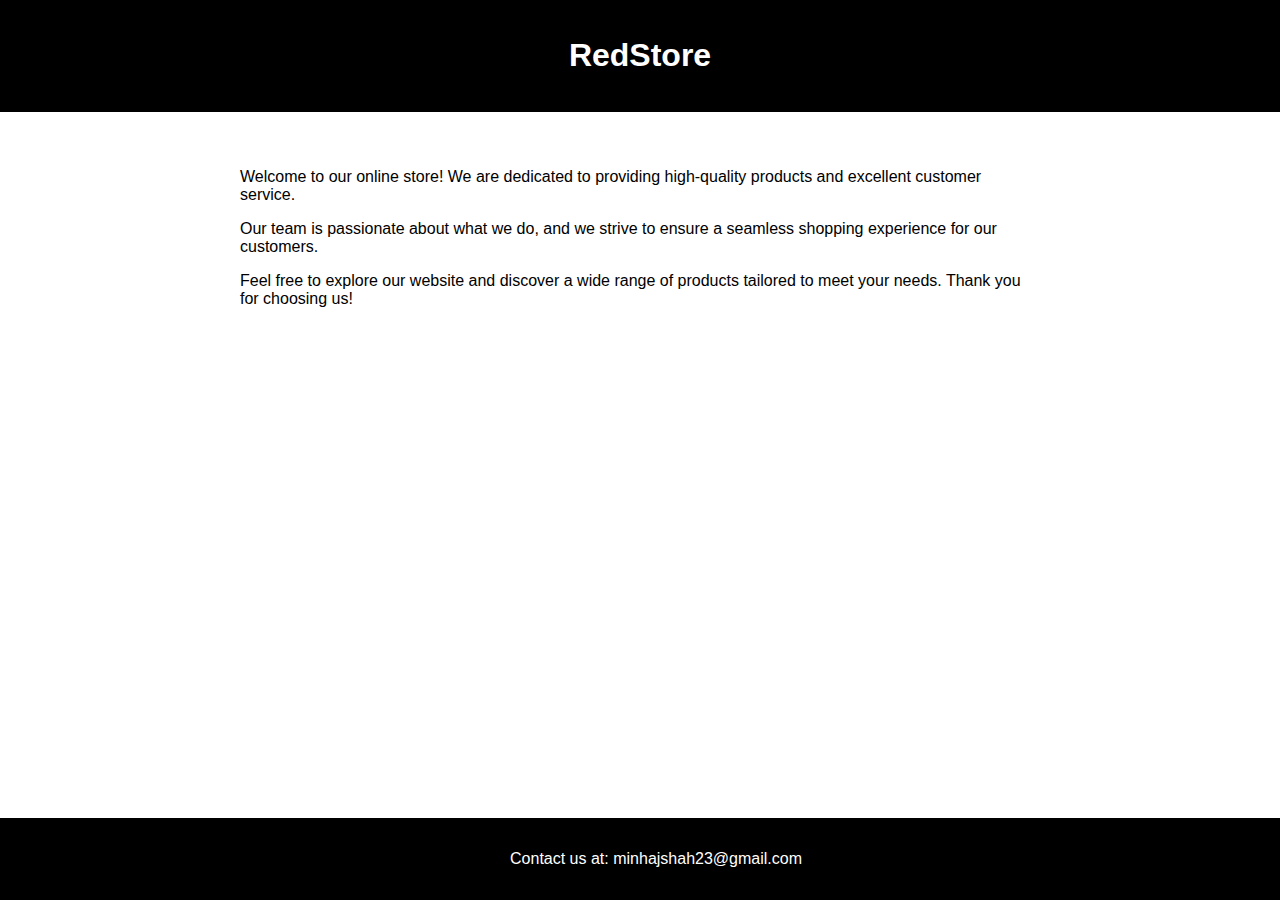
<file: links/about us.html>
<!DOCTYPE html>
<html lang="en">
<head>
    <meta charset="UTF-8">
    <meta name="viewport" content="width=device-width, initial-scale=1.0">
    <link rel="stylesheet" href="about us.css">
    <title>About Us</title>
</head>
<body>
    <header>
        <h1>RedStore</h1>
    </header>
    <section class="about-us-content">
        <p>Welcome to our online store! We are dedicated to providing high-quality products and excellent customer service.</p>
        
        <p>Our team is passionate about what we do, and we strive to ensure a seamless shopping experience for our customers.</p>
        
        <p>Feel free to explore our website and discover a wide range of products tailored to meet your needs. Thank you for choosing us!</p>
    </section>
    <footer>
        <p>Contact us at: minhajshah23@gmail.com</p>
    </footer>
</body>
</html>
</file>
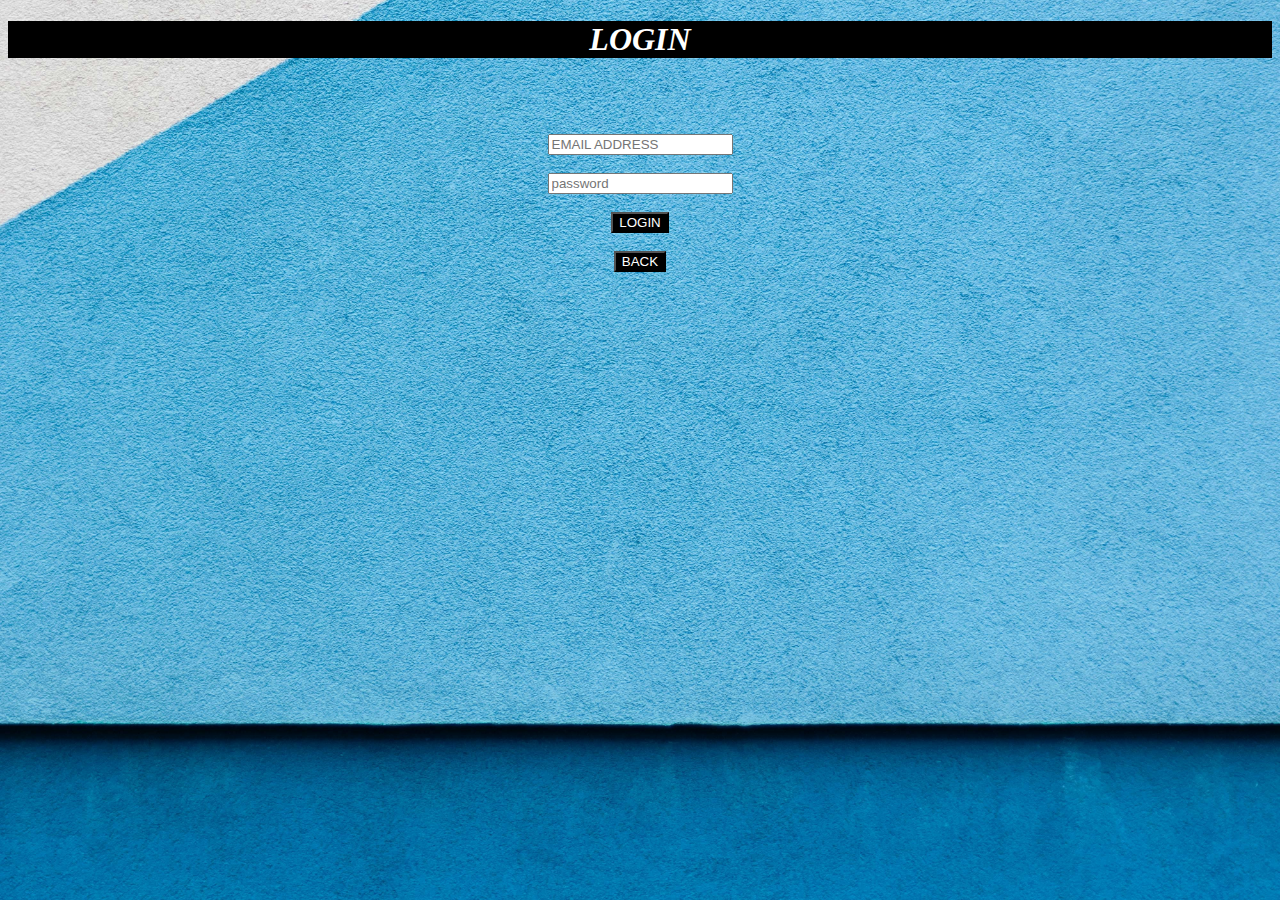
<file: links/login.html>
<!DOCTYPE html>
<html>
<head>
    <title>login</title>
    <link rel="stylesheet" href="login.css">
</head>
<body>
    <div class="container">
    <header><h1>LOGIN</h1></header><br><br><br>
    <form action="../index.html">
        <input type="email"required placeholder="EMAIL ADDRESS"><br><br>
        <input type="password"required placeholder="password"><br><br>
        <a href="../index.html"><button>LOGIN</button></a>
    </form><br>
    <a href="../index.html"><button>BACK</button></a>
    </div>
</body>
</html>
</file>
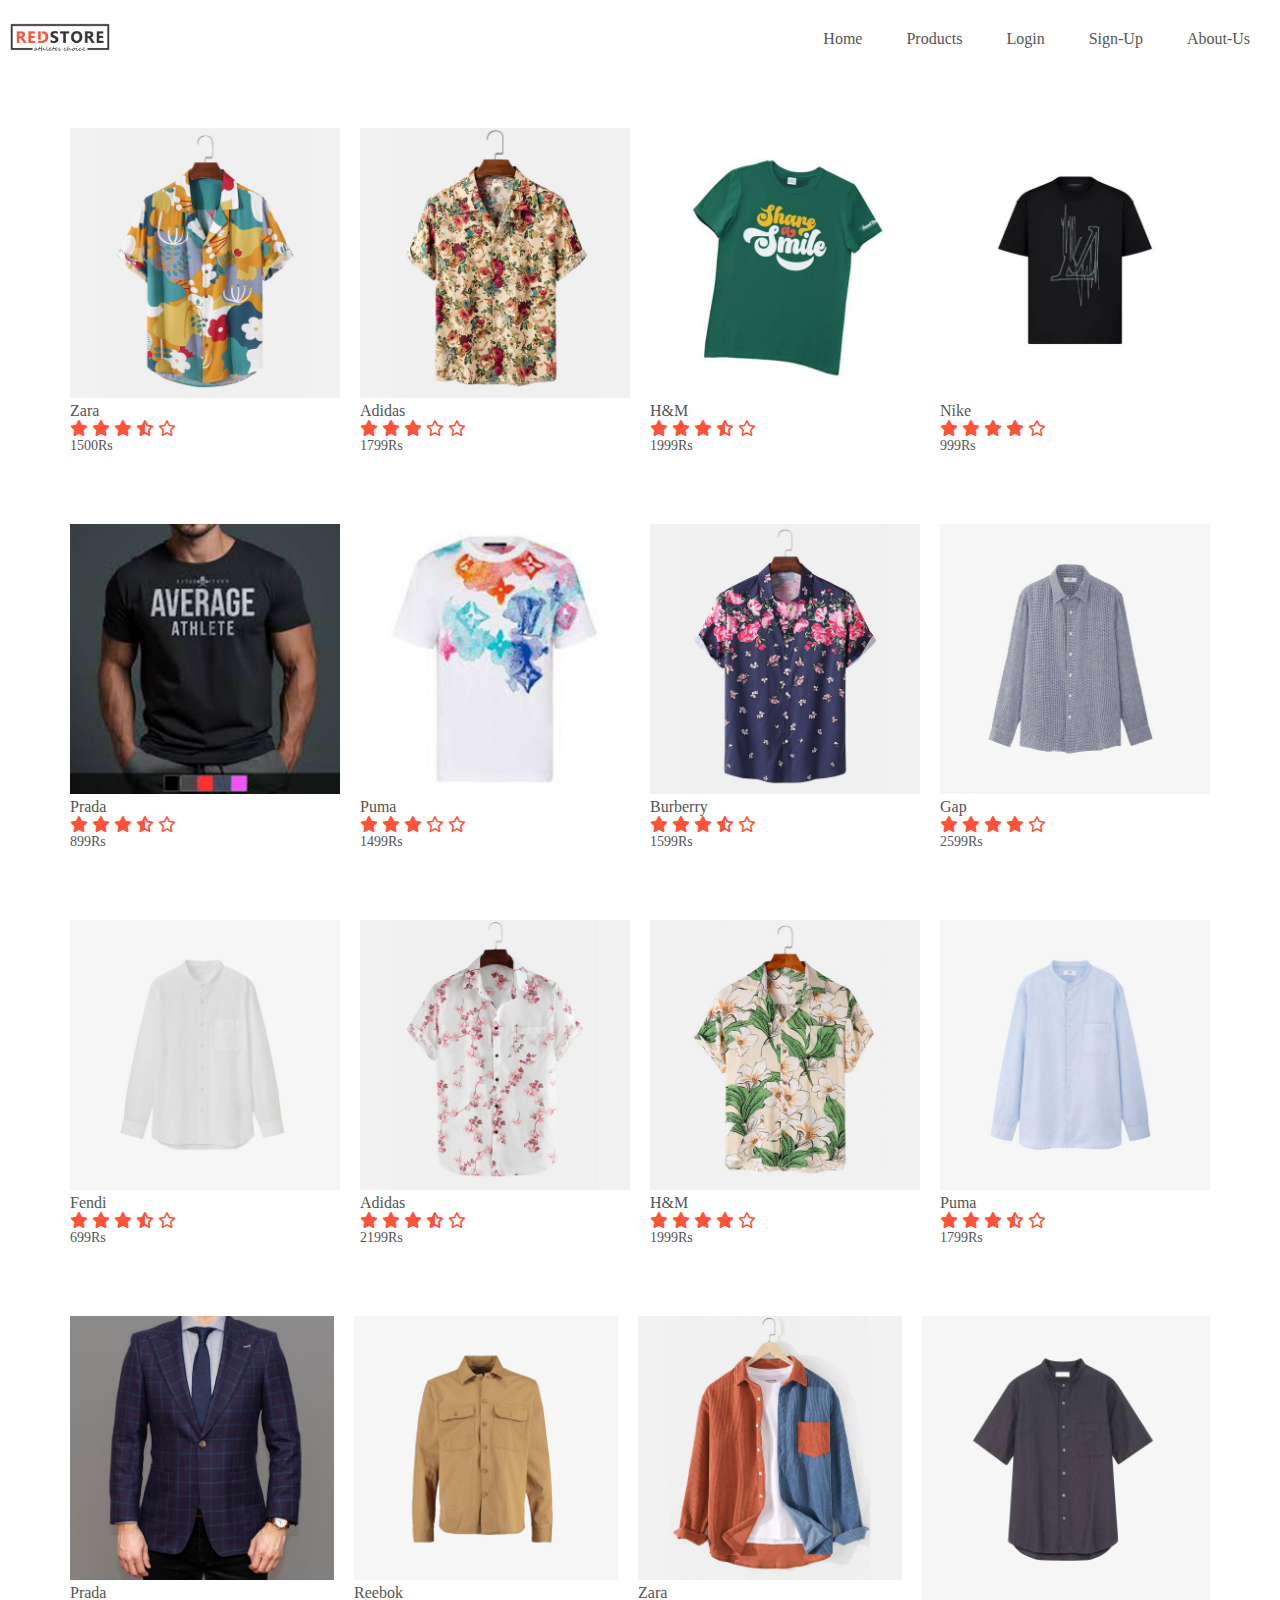
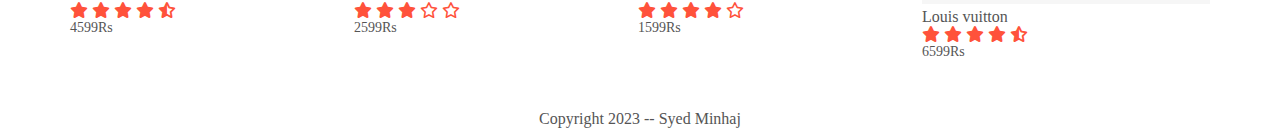
<file: links/Products.html>
<!DOCTYPE html>
<html lang="en">
<head>
    <meta charset="UTF-8">
    <meta name="viewport" content="width=device-width, initial-scale=1.0">
    <link rel="stylesheet" href="Products.css">
    <link rel="stylesheet" href="https://cdnjs.cloudflare.com/ajax/libs/font-awesome/6.2.1/css/all.min.css">
    <title>RedStore</title>
</head>
<body>
    <div class="container">
        <div class="navbar">
            <div class="logo">
                <img src="../images/logo.png" alt="">
            </div>
            <nav>
                <ul>
                    <li><a href="../index.html">Home</a></li>
                    <li><a href="Products.html">Products</a></li>
                    <li><a href="login.html">Login</a></li>
                    <li><a href="sign up.html">Sign-Up</a></li>
                    <li><a href="about us.html">About-Us</a></li>
                </ul>
            </nav>
            </div>
        </div>
        <div class="product-container">
            <div class="row">
                <div class="col-4">
                    <img src="../images/1.jpg">
                    <h4>Zara</h4>
                    <div class="rating">
                        <i class="fa fa-star"></i>
                        <i class="fa fa-star"></i>
                        <i class="fa fa-star"></i>
                        <i class="fas fa-star-half-alt"></i>
                        <i class="far fa-star"></i>
                    </div>
                    <p>1500Rs</p>
                </div>
                <div class="col-4">
                    <img src="../images/2.jpg">
                    <h4>Adidas</h4>
                    <div class="rating">
                        <i class="fa fa-star"></i>
                        <i class="fa fa-star"></i>
                        <i class="fa fa-star"></i>
                        <i class="far fa-star"></i>
                        <i class="far fa-star"></i>
                    </div>
                    <p>1799Rs</p>
                </div>
                <div class="col-4">
                    <img src="../images/3.jpeg">
                    <h4>H&M</h4>
                    <div class="rating">
                        <i class="fa fa-star"></i>
                        <i class="fa fa-star"></i>
                        <i class="fa fa-star"></i>
                        <i class="fas fa-star-half-alt"></i>
                        <i class="far fa-star"></i>
                    </div>
                    <p>1999Rs</p>
                </div>
                <div class="col-4">
                    <img src="../images/5.jpeg">
                    <h4>Nike</h4>
                    <div class="rating">
                        <i class="fa fa-star"></i>
                        <i class="fa fa-star"></i>
                        <i class="fa fa-star"></i>
                        <i class="fa fa-star"></i>
                        <i class="far fa-star"></i>
                    </div>
                    <p>999Rs</p>
                </div>
            </div>
            <div class="row">
                <div class="col-4">
                    <img src="../images/6.jpeg">
                    <h4>Prada</h4>
                    <div class="rating">
                        <i class="fa fa-star"></i>
                        <i class="fa fa-star"></i>
                        <i class="fa fa-star"></i>
                        <i class="fas fa-star-half-alt"></i>
                        <i class="far fa-star"></i>
                    </div>
                    <p>899Rs</p>
                </div>
                <div class="col-4">
                    <img src="../images/7.jpeg">
                    <h4>Puma</h4>
                    <div class="rating">
                        <i class="fa fa-star"></i>
                        <i class="fa fa-star"></i>
                        <i class="fa fa-star"></i>
                        <i class="far fa-star"></i>
                        <i class="far fa-star"></i>
                    </div>
                    <p>1499Rs</p>
                </div>
                <div class="col-4">
                    <img src="../images/8.jpg">
                    <h4>Burberry</h4>
                    <div class="rating">
                        <i class="fa fa-star"></i>
                        <i class="fa fa-star"></i>
                        <i class="fa fa-star"></i>
                        <i class="fas fa-star-half-alt"></i>
                        <i class="far fa-star"></i>
                    </div>
                    <p>1599Rs</p>
                </div>
                <div class="col-4">
                    <img src="../images/9.jpg">
                    <h4>Gap</h4>
                    <div class="rating">
                        <i class="fa fa-star"></i>
                        <i class="fa fa-star"></i>
                        <i class="fa fa-star"></i>
                        <i class="fa fa-star"></i>
                        <i class="far fa-star"></i>
                    </div>
                    <p>2599Rs</p>
                </div>
            </div>
            <div class="row">
                <div class="col-4">
                    <img src="../images/10.jpg">
                    <h4>Fendi</h4>
                    <div class="rating">
                        <i class="fa fa-star"></i>
                        <i class="fa fa-star"></i>
                        <i class="fa fa-star"></i>
                        <i class="fas fa-star-half-alt"></i>
                        <i class="far fa-star"></i>
                    </div>
                    <p>699Rs</p>
                </div>
                <div class="col-4">
                    <img src="../images/11.jpg">
                    <h4>Adidas</h4>
                    <div class="rating">
                        <i class="fa fa-star"></i>
                        <i class="fa fa-star"></i>
                        <i class="fa fa-star"></i>
                        <i class="fas fa-star-half-alt"></i>
                        <i class="far fa-star"></i>
                    </div>
                    <p>2199Rs</p>
                </div>
                <div class="col-4">
                    <img src="../images/12.jpg">
                    <h4>H&M</h4>
                    <div class="rating">
                        <i class="fa fa-star"></i>
                        <i class="fa fa-star"></i>
                        <i class="fa fa-star"></i>
                        <i class="fa fa-star"></i>
                        <i class="far fa-star"></i>
                    </div>
                    <p>1999Rs</p>
                </div>
                <div class="col-4">
                    <img src="../images/13.jpg">
                    <h4>Puma</h4>
                    <div class="rating">
                        <i class="fa fa-star"></i>
                        <i class="fa fa-star"></i>
                        <i class="fa fa-star"></i>
                        <i class="fas fa-star-half-alt"></i>
                        <i class="far fa-star"></i>
                    </div>
                    <p>1799Rs</p>
                </div>
            </div>
        <div class="row">
            <div class="col-4">
                <img src="../images/14.jpeg">
                <h4>Prada</h4>
                <div class="rating">
                    <i class="fa fa-star"></i>
                    <i class="fa fa-star"></i>
                    <i class="fa fa-star"></i>
                    <i class="fa fa-star"></i>
                    <i class="fas fa-star-half-alt"></i>
                </div>
                <p>4599Rs</p>
            </div>
            <div class="col-4">
                <img src="../images/15.jpg">
                <h4>Reebok</h4>
                <div class="rating">
                    <i class="fa fa-star"></i>
                    <i class="fa fa-star"></i>
                    <i class="fa fa-star"></i>
                    <i class="far fa-star"></i>
                    <i class="far fa-star"></i>
                </div>
                <p>2599Rs</p>
            </div>
            <div class="col-4">
                <img src="../images/16.jpg">
                <h4>Zara</h4>
                <div class="rating">
                    <i class="fa fa-star"></i>
                    <i class="fa fa-star"></i>
                    <i class="fa fa-star"></i>
                    <i class="fa fa-star"></i>
                    <i class="far fa-star"></i>
                </div>
                <p>1599Rs</p>
            </div>
            <div class="col-4">
                <img src="../images/17.jpg">
                <h4>Louis vuitton</h4>
                <div class="rating">
                    <i class="fa fa-star"></i>
                    <i class="fa fa-star"></i>
                    <i class="fa fa-star"></i>
                    <i class="fa fa-star"></i>
                    <i class="fas fa-star-half-alt"></i>
    
                </div>
                <p>6599Rs</p>
            </div>
        </div>   
        </div>
                <p class="Copyright">Copyright 2023 -- Syed Minhaj</p>
            </div>
</body>
</html>
</file>
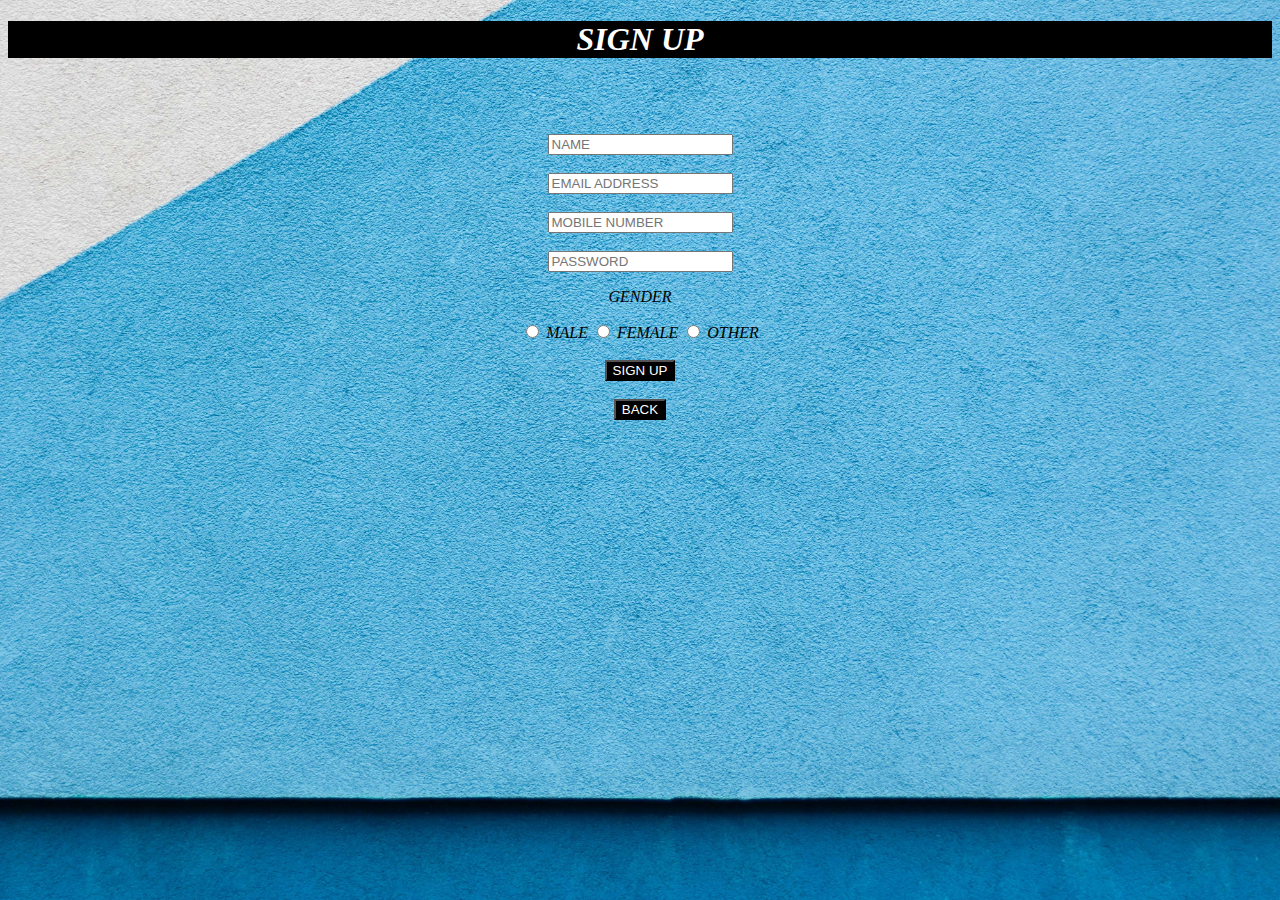
<file: links/sign up.html>
<!DOCTYPE html>
<html>
<head>
    <title>SIGN UP</title>
    <link rel="stylesheet" href="signup.css">

</head>
<body>
    <div class="container">
        <header><h1>SIGN UP</h1></header><br><br><br>
        <form action="login.html">
        <input type="text"required placeholder="NAME"><br><br>
        <input type="email"required placeholder="EMAIL ADDRESS"><br><br>
        <input type="number"required placeholder="MOBILE NUMBER"><br><br>
        <input type="password"required placeholder="PASSWORD"><br>
        <p>GENDER</p>
        <input type="radio" name="gender" value="male" id="option-1" required>
        <label for="option-1">MALE</label>
        <input type="radio" name="gender" value="female" id="option-2" required>
        <label for="option-2">FEMALE</label>
        <input type="radio" name="gender" value="other" id="option-3" required>
        <label for="option-3">OTHER</label><br><br>
        <a href="login.html"><button>SIGN UP</button></a>
        </form><br>
        <a href="../index.html"><button>BACK</button>
    </div>
</body>
</html>
</file>
<file: links/about us.css>
body {
    font-family: 'Arial', sans-serif;
    margin: 0;
    padding: 0;
}

header {
    background-color: #000000;
    color: #fff;
    text-align: center;
    padding: 1em;
}

.about-us-content {
    max-width: 800px;
    margin: 20px auto;
    padding: 20px;
}

footer {
    background-color: #000000;
    color: #fff;
    text-align: center;
    padding: 1em;
    position: fixed;
    bottom: 0;
    width: 100%;
}
button{background-color: black;
    color: white;
    cursor: pointer;
}
</file>
<file: links/login.css>
.container {text-align: center;
    font-style: oblique;
}
header{background-color: black; color: white;}
button{background-color: black;
    color: white;
    cursor: pointer;}
    body {
        background-image: url('../images/background.jpg');
        background-size: cover;
        background-position: center;
    }
</file>
<file: links/Products.css>
*{
    margin: 0;
    padding: 0;
    box-sizing: border-box;
}
.logo img{
    width: 100px;
}
.navbar{
    display: flex;
    align-items: center;
    padding: 10px;
}
nav{
    flex: 1;
    text-align: right;
}
nav ul{
    display: inline-block;
    list-style-type: none;
}
nav ul li{
    display: inline-block;
    margin: 20px;
}
a{
    text-decoration: none;
    color: #555;
}
p{
    color: #555;
}
    .image-container img{
      max-width: 180px;
      height: 180px;
      margin: 30px 20px;
    }
    .image-container img:hover{
      transform: scale(1.05 );
      box-shadow: 0 0 10px rgba(0, 0, 0, 0.2);
      transition: transform 0.3s ease, box-shadow 0.3s ease;
      cursor: pointer;
    }
    .row{
      display: flex;
      justify-content: center;
      padding: 10px;
      margin: 30px 50px;
    }
    .col-4{
      padding: 10px;
      min-width: 200px;
      border: px #555;
    }
    .col-4 img{
      width: 100%;
    }
    .title{
      text-align: center;
      margin: 0 auto ;
      position: relative;
      line-height: 60px;
      color: #555;
    }
    h4{
      color: #555;
      font-weight: normal;
    }
    .col-4 p{
      font-size: 14px;
    }
    .rating {
      color: #ff523b;
    }
    .col-4:hover {
      transform: scale(1.05 );
      box-shadow: 0 0 10px rgba(0, 0, 0, 0.2);
      transition: transform 0.3s ease, box-shadow 0.3s ease;
      cursor: pointer;
    }
    .normal{
        font-size: 14px;
        font-weight: 600;
        color: #000;
        padding: 15px 30px;
        background-color: #fff;
        cursor: pointer;
        outline: none;
        border: none;
        transition: 0.2s
      }
      .Copyright{
        text-align: center;
      }
</file>
<file: links/signup.css>
.container{text-align: center;
    font-style:oblique;
    font-style: oblique;}
header{background-color: black;
    color: white;}
button{background-color: black;
    color: white;
    cursor: pointer;}
    body{
        background-image: url('../images/background.jpg');
        background-size: cover;
        background-position: center;
    }
</file>
